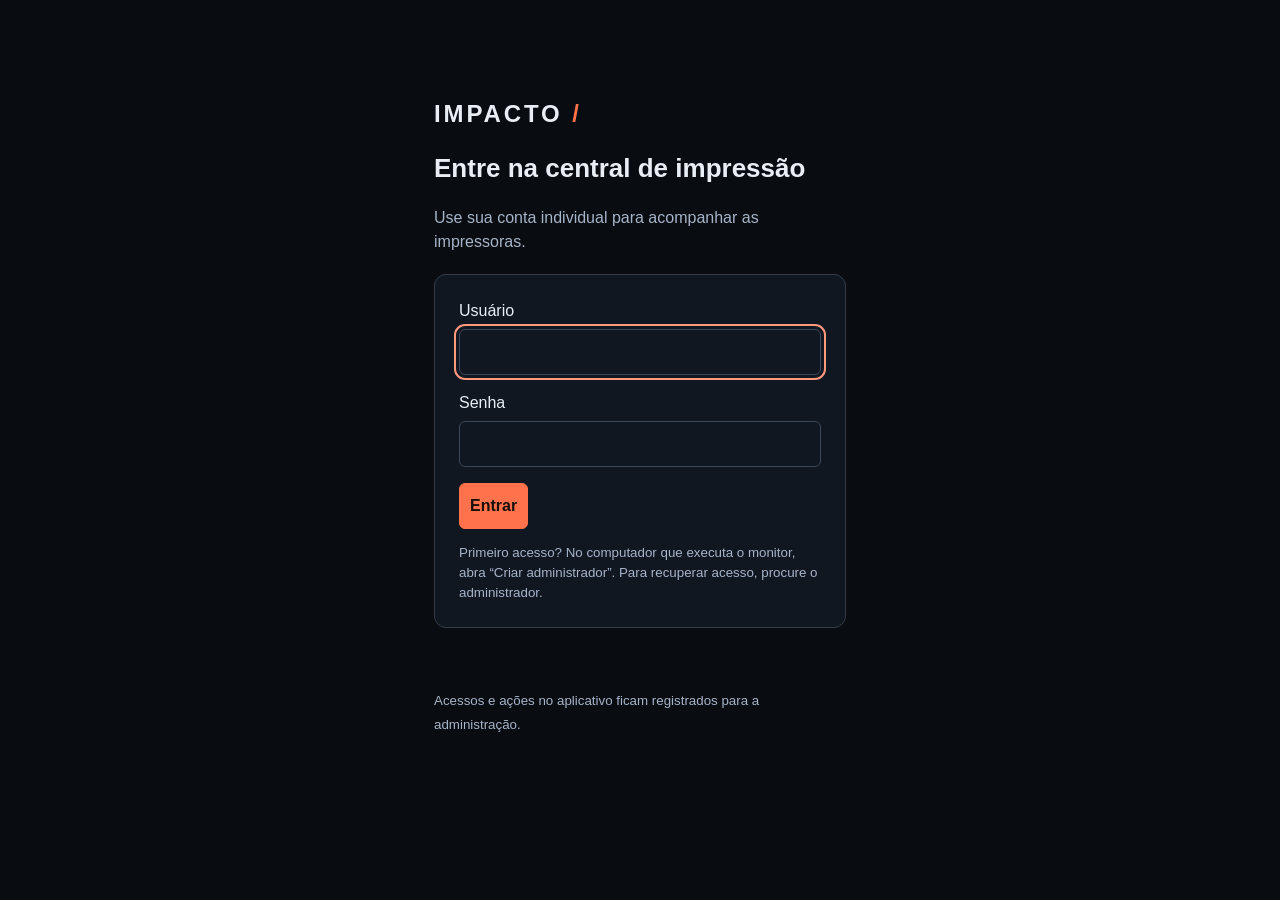
<file: login.html>
<!doctype html><html lang="pt-BR"><meta charset="utf-8"><meta name="viewport" content="width=device-width,initial-scale=1"><title>Entrar · Impacto</title><link rel="stylesheet" href="/account.css"><main class="login"><div class="brand">IMPACTO<span> /</span></div><h1>Entre na central de impressão</h1><p>Use sua conta individual para acompanhar as impressoras.</p><form id="loginForm"><label>Usuário<input name="username" autocomplete="username" required maxlength="60" autofocus></label><label>Senha<input name="password" type="password" autocomplete="current-password" required maxlength="128"></label><button class="primary" type="submit">Entrar</button><small>Primeiro acesso? No computador que executa o monitor, abra “Criar administrador”. Para recuperar acesso, procure o administrador.</small></form><p id="message" role="status" aria-live="polite"></p><p><small>Acessos e ações no aplicativo ficam registrados para a administração.</small></p></main><script src="/account.js"></script></html>
</file>
<file: account.css>
:root{font:16px/1.5 'Segoe UI',sans-serif;color:#e9edf4;background:#090c11;color-scheme:dark}*{box-sizing:border-box}body{margin:0}main{max-width:1100px;margin:40px auto;padding:24px}.login{max-width:460px;margin:8vh auto}.brand{font-size:24px;font-weight:900;letter-spacing:.12em}.brand span{color:#ff724b}h1{font-size:26px}h2{font-size:20px}p,small{color:#a6b4c8}form,.panel{padding:24px;background:#111721;border:1px solid #333d4c;border-radius:12px;margin:20px 0}label{display:grid;gap:6px;margin-bottom:16px}input,select,button,a.button{font:inherit;border:1px solid #3b485a;border-radius:6px;padding:10px;background:#101720;color:#eef3fa}button{cursor:pointer}button.primary{background:#ff724b;color:#180f0a;font-weight:600;border-color:#ff724b}button:disabled{opacity:.5}a{color:#ffac92}.row{display:flex;align-items:center;gap:12px;flex-wrap:wrap}.row label{margin:0}table{width:100%;border-collapse:collapse;font-size:14px}th,td{text-align:left;padding:12px;border-bottom:1px solid #333d4c}.scroll{overflow:auto}#message{min-height:24px;color:#ffbf9f;white-space:pre-wrap}form small{display:block;margin-top:14px}header{display:flex;align-items:center;justify-content:space-between;gap:12px;flex-wrap:wrap}.inline{padding:0;border:0;margin:0}#users button{font-size:13px;margin:3px}:focus-visible{outline:2px solid #ff997c;outline-offset:3px}@media(max-width:650px){main{margin:12px auto;padding:16px}.login{margin:5vh auto}form,.panel{padding:18px}}
</file>
